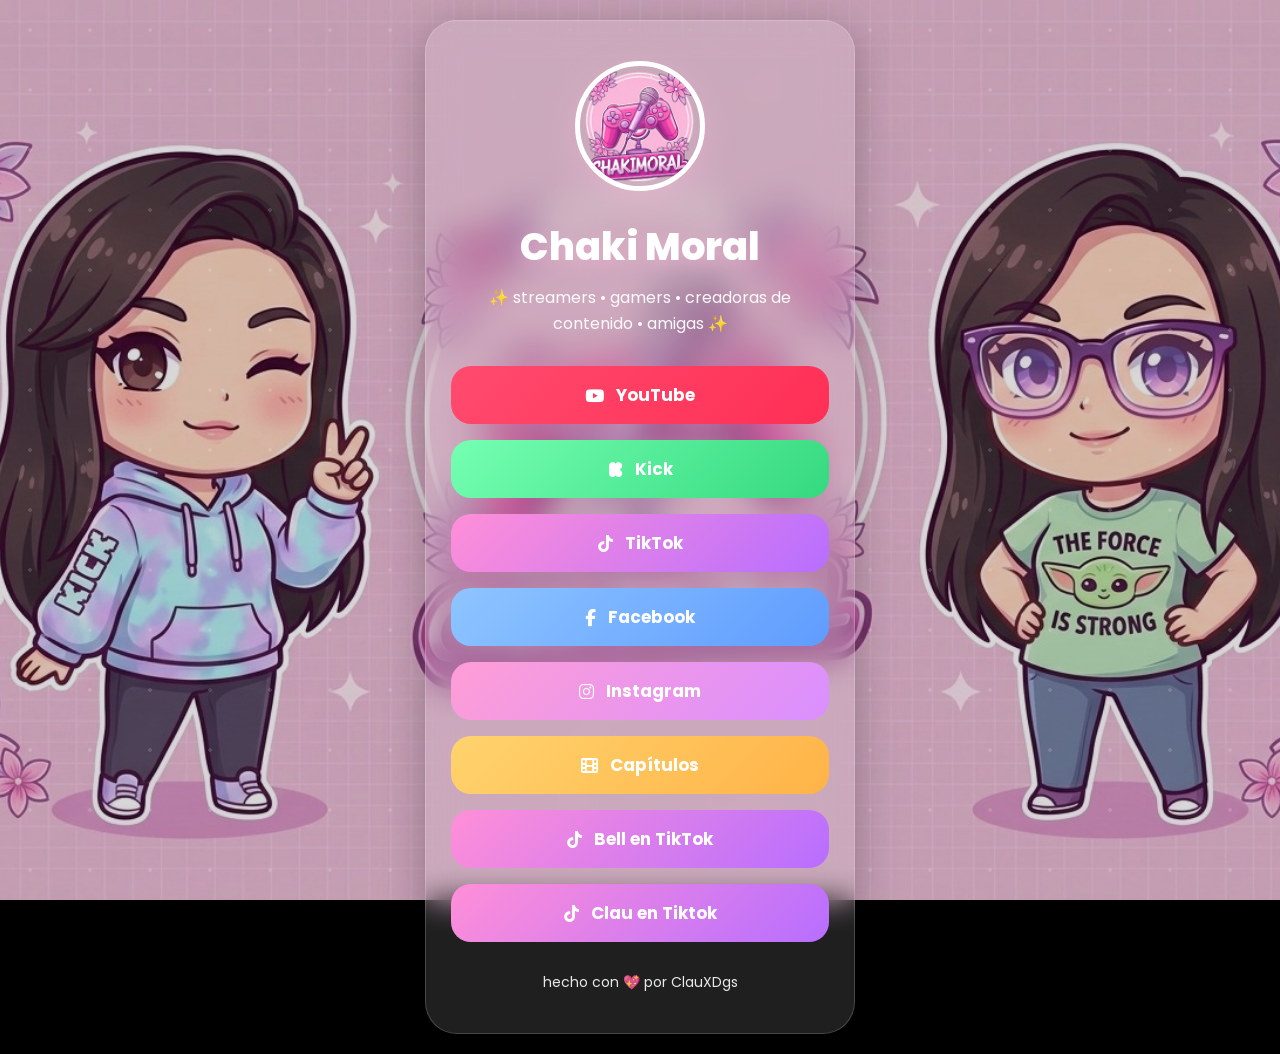
<file: index.html>
<!DOCTYPE html>
<html lang="es">

<head>

     <meta charset="UTF-8">

     <meta name="viewport" content="width=device-width, initial-scale=1.0">

     <title>Chaki Moral</title>

     <meta name="description"
          content="✨ Streamers, gamers y creadoras de contenido. Todas las redes oficiales de Chaki Moral.">

     <link rel="icon" href="imagenes/logo.png">

     <!-- GOOGLE FONTS -->

     <link rel="preconnect" href="https://fonts.googleapis.com">

     <link rel="preconnect" href="https://fonts.gstatic.com" crossorigin>

     <link href="https://fonts.googleapis.com/css2?family=Poppins:wght@300;400;500;600;700;800&display=swap"
          rel="stylesheet">

     <!-- ICONOS -->

     <link rel="stylesheet" href="https://cdnjs.cloudflare.com/ajax/libs/font-awesome/6.5.1/css/all.min.css">

     <link rel="stylesheet" href="style.css">

</head>

<body>

     <!-- FONDO -->

     <div class="bg"></div>

     <!-- PARTICULAS -->

     <div class="particles"></div>

     <!-- CARD -->

     <main class="container">

          <img src="imagenes/logo.png" alt="Chaki Moral" class="profile-pic">

          <h1>Chaki Moral</h1>

          <p class="bio">

               ✨ streamers • gamers • creadoras de contenido • amigas ✨

          </p>

          <div class="links">

               <a href="https://www.youtube.com/@ChakiMoral" target="_blank" rel="noopener noreferrer"
                    class="btn youtube">

                    <i class="fa-brands fa-youtube"></i>
                    YouTube

               </a>

               <a href="https://kick.com/chakimoral" target="_blank" rel="noopener noreferrer" class="btn kick">

                    <i class="fa-brands fa-kickstarter-k"></i>
                    Kick

               </a>

               <a href="https://www.tiktok.com/@chaki.moral" target="_blank" rel="noopener noreferrer"
                    class="btn tiktok">

                    <i class="fa-brands fa-tiktok"></i>
                    TikTok

               </a>

               <a href="https://www.facebook.com/profile.php?id=61583692512048" target="_blank"
                    rel="noopener noreferrer" class="btn facebook">

                    <i class="fa-brands fa-facebook-f"></i>
                    Facebook

               </a>

               <a href="https://www.instagram.com/chakimoral_/" target="_blank" rel="noopener noreferrer"
                    class="btn instagram">

                    <i class="fa-brands fa-instagram"></i>
                    Instagram

               </a>

               <a href="capitulos.html" class="btn capitulos">

                    <i class="fa-solid fa-film"></i>
                    Capítulos

               </a>
               
               <a href="https://www.tiktok.com/@bellboom?_r=1&_t=ZS-96N1Cs5pvNP" target="_blank" rel="noopener noreferrer"
                    class="btn tiktok">

                    <i class="fa-brands fa-tiktok"></i>
                    Bell en TikTok

               </a>

               <a href="https://www.tiktok.com/@clauxdgs?_r=1&_t=ZS-96N1Bbr27L0" target="_blank" rel="noopener noreferrer"
                    class="btn tiktok">

                    <i class="fa-brands fa-tiktok"></i>
                    Clau en Tiktok
               </a>

          </div>

          <footer>

               hecho con 💖 por ClauXDgs

          </footer>

     </main>

</body>

</html>
</file>
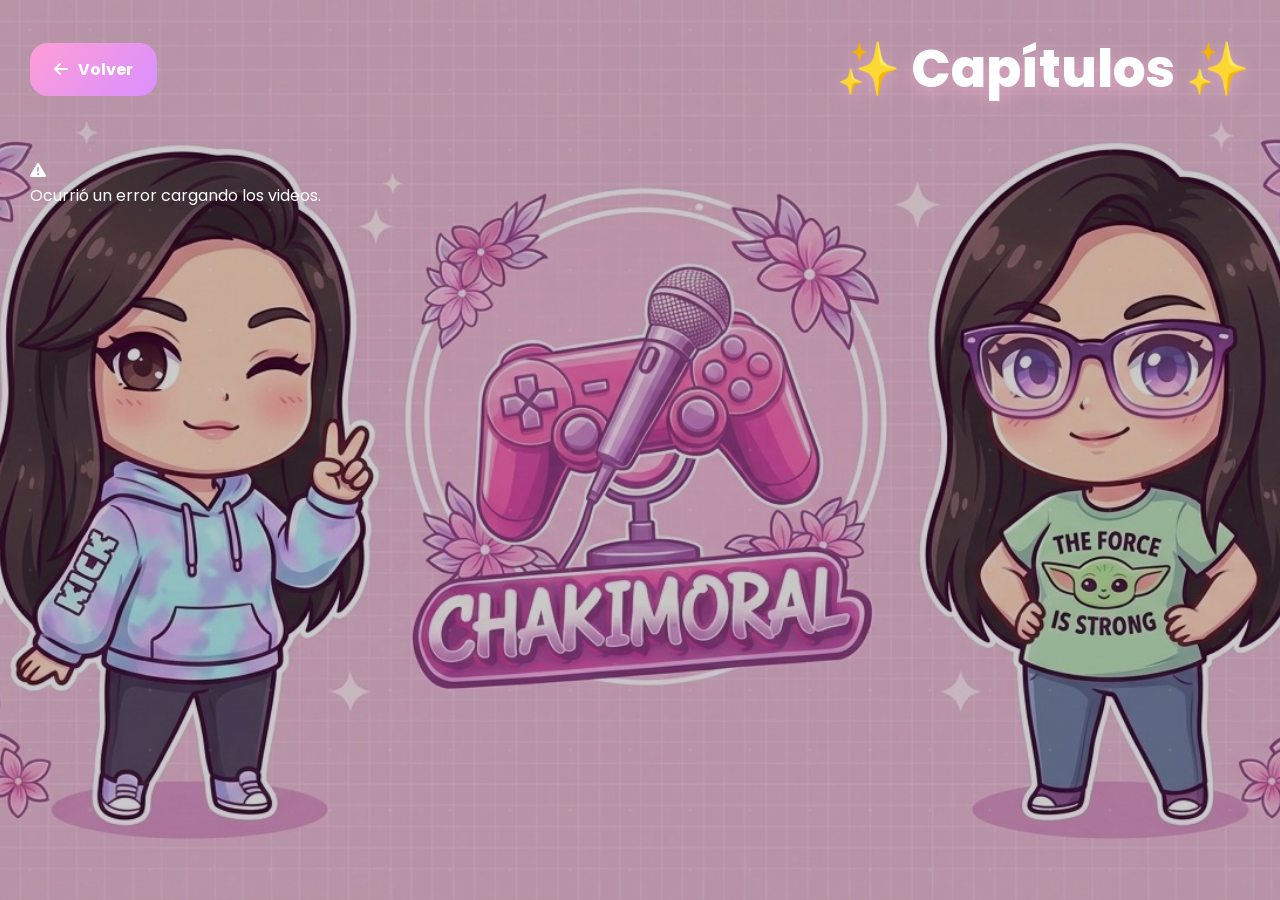
<file: capitulos.html>
<!DOCTYPE html>
<html lang="es">

<head>

     <meta charset="UTF-8">

     <meta name="viewport" content="width=device-width, initial-scale=1.0">

     <title>Capítulos | Chaki Moral</title>

     <meta name="description" content="Todos los capítulos y videos de Chaki Moral ✨">

     <!-- FAVICON -->

     <link rel="icon" href="imagenes/logo.png">

     <!-- GOOGLE FONTS -->

     <link rel="preconnect" href="https://fonts.googleapis.com">

     <link rel="preconnect" href="https://fonts.gstatic.com" crossorigin>

     <link href="https://fonts.googleapis.com/css2?family=Poppins:wght@300;400;500;600;700;800&display=swap"
          rel="stylesheet">

     <!-- ICONOS -->

     <link rel="stylesheet" href="https://cdnjs.cloudflare.com/ajax/libs/font-awesome/6.5.1/css/all.min.css">

     <!-- CSS -->

     <link rel="stylesheet" href="capitulos.css">

</head>

<body>

     <!-- FONDO -->

     <div class="bg"></div>

     <!-- PARTICULAS -->

     <div class="particles"></div>

     <!-- CONTENIDO -->

     <div class="page">

          <!-- HEADER -->

          <header>

               <a href="index.html" class="back-btn">

                    <i class="fa-solid fa-arrow-left"></i>

                    Volver

               </a>

               <h1>

                    ✨ Capítulos ✨

               </h1>

          </header>

          <!-- GRID -->

          <main>

               <div id="videos" class="video-grid">

                    <!-- VIDEOS -->

               </div>

          </main>

     </div>

     <!-- SCRIPT -->

     <script src="script.js"></script>

</body>

</html>
</file>
<file: style.css>
/* =========================
   RESET
========================= */

* {

     margin: 0;
     padding: 0;
     box-sizing: border-box;
}

html {

     scroll-behavior: smooth;

     -webkit-tap-highlight-color: transparent;
}

/* =========================
   BODY
========================= */

body {

     min-height: 100vh;

     display: flex;

     justify-content: center;

     align-items: center;

     padding: 20px;

     overflow-x: hidden;

     font-family: "Poppins", sans-serif;

     position: relative;

     color: white;

     background: #000;
}

/* =========================
   FONDO
========================= */

.bg {

     position: fixed;

     top: 0;
     left: 0;

     width: 100%;
     height: 100%;

     background-image:
          url("imagenes/fondo.jpg");

     background-size: cover;

     background-position: center;

     background-repeat: no-repeat;

     z-index: 0;
}

/* CAPA OSCURA SUAVE */

.bg::after {

     content: "";

     position: absolute;

     inset: 0;

     background:
          rgba(0, 0, 0, 0.15);
}

/* =========================
   PARTICULAS
========================= */

.particles {

     position: fixed;

     top: 0;
     left: 0;

     width: 100%;
     height: 100%;

     z-index: 1;

     pointer-events: none;

     background-image:

          radial-gradient(rgba(255, 255, 255, 0.15) 2px,
               transparent 2px);

     background-size: 60px 60px;

     animation:
          particlesMove 18s linear infinite;
}

@keyframes particlesMove {

     from {

          transform:
               translateY(0);
     }

     to {

          transform:
               translateY(-60px);
     }
}

/* =========================
   CARD
========================= */

.container {

     position: relative;

     z-index: 2;

     width: 100%;

     max-width: 430px;

     padding: 40px 25px;

     border-radius: 32px;

     text-align: center;

     background:
          rgba(255, 255, 255, 0.12);

     backdrop-filter:
          blur(16px);

     -webkit-backdrop-filter:
          blur(16px);

     border:
          1px solid rgba(255, 255, 255, 0.18);

     box-shadow:

          0 10px 40px rgba(0, 0, 0, 0.25);

     animation:
          fadeUp 1s ease;
}

/* =========================
   FOTO
========================= */

.profile-pic {

     width: 130px;

     height: 130px;

     object-fit: cover;

     border-radius: 50%;

     border: 5px solid white;

     margin-bottom: 20px;

     box-shadow:

          0 10px 30px rgba(255, 182, 218, 0.35);

     animation:
          float 4s ease-in-out infinite;
}

/* =========================
   TITULO
========================= */

h1 {

     font-size: 38px;

     font-weight: 800;

     margin-bottom: 10px;

     text-shadow:
          0 5px 15px rgba(255, 182, 218, 0.4);
}

/* =========================
   BIO
========================= */

.bio {

     margin-bottom: 30px;

     font-size: 16px;

     line-height: 1.6;

     opacity: 0.95;
}

/* =========================
   LINKS
========================= */

.links {

     display: flex;

     flex-direction: column;

     gap: 16px;
}

/* =========================
   BOTONES
========================= */

.btn {

     position: relative;

     overflow: hidden;

     text-decoration: none;

     color: white;

     padding: 16px;

     border-radius: 20px;

     font-weight: 700;

     font-size: 17px;

     display: flex;

     justify-content: center;

     align-items: center;

     gap: 12px;

     transition:

          transform 0.25s ease,
          box-shadow 0.35s ease;
}

/* BRILLO */

.btn::before {

     content: "";

     position: absolute;

     top: 0;
     left: -100%;

     width: 100%;
     height: 100%;

     background:

          linear-gradient(120deg,
               transparent,
               rgba(255, 255, 255, 0.3),
               transparent);

     transition: 0.6s;
}

.btn:hover::before {

     left: 100%;
}

/* HOVER */

.btn:hover {

     transform:
          translateY(-4px) scale(1.03);
}

.btn:active {

     transform:
          scale(0.97);
}

/* =========================
   COLORES BOTONES
========================= */

.youtube {

     background:
          linear-gradient(135deg,
               #ff4b6e,
               #ff2f55);
}

.kick {

     background:
          linear-gradient(135deg,
               #75ffb2,
               #35d97f);
}

.tiktok {

     background:
          linear-gradient(135deg,
               #ff8fd8,
               #b76eff);
}

.facebook {

     background:
          linear-gradient(135deg,
               #8ec5ff,
               #5f9cff);
}

.instagram {

     background:
          linear-gradient(135deg,
               #ff9ed6,
               #d98fff);
}

.capitulos {

     background:
          linear-gradient(135deg,
               #ffd36e,
               #ffb347);
}

/* =========================
   GLOW HOVER
========================= */

.youtube:hover {

     box-shadow:

          0 0 20px rgba(255, 75, 110, 0.6),
          0 0 40px rgba(255, 75, 110, 0.35);
}

.kick:hover {

     box-shadow:

          0 0 20px rgba(117, 255, 178, 0.6),
          0 0 40px rgba(117, 255, 178, 0.35);
}

.tiktok:hover {

     box-shadow:

          0 0 20px rgba(183, 110, 255, 0.6),
          0 0 40px rgba(183, 110, 255, 0.35);
}

.facebook:hover {

     box-shadow:

          0 0 20px rgba(95, 156, 255, 0.6),
          0 0 40px rgba(95, 156, 255, 0.35);
}

.instagram:hover {

     box-shadow:

          0 0 20px rgba(255, 158, 214, 0.6),
          0 0 40px rgba(255, 158, 214, 0.35);
}

.capitulos:hover {

     box-shadow:

          0 0 20px rgba(255, 211, 110, 0.6),
          0 0 40px rgba(255, 211, 110, 0.35);
}

/* =========================
   FOOTER
========================= */

footer {

     margin-top: 30px;

     opacity: 0.9;

     font-size: 14px;
}

/* =========================
   ANIMACIONES
========================= */

@keyframes fadeUp {

     from {

          opacity: 0;

          transform:
               translateY(30px);
     }

     to {

          opacity: 1;

          transform:
               translateY(0);
     }
}

@keyframes float {

     0% {

          transform:
               translateY(0px);
     }

     50% {

          transform:
               translateY(-8px);
     }

     100% {

          transform:
               translateY(0px);
     }
}

/* =========================
   RESPONSIVE
========================= */

@media(max-width:480px) {

     body {

          padding: 15px;
     }

     .container {

          padding: 32px 20px;
     }

     h1 {

          font-size: 30px;
     }

     .bio {

          font-size: 15px;
     }

     .btn {

          padding: 15px;

          font-size: 16px;
     }

     .profile-pic {

          width: 110px;
          height: 110px;
     }
}
</file>
<file: capitulos.css>
* {

     margin: 0;
     padding: 0;
     box-sizing: border-box;
}

html {

     scroll-behavior: smooth;

     -webkit-tap-highlight-color: transparent;
}

/* =========================
   BODY
========================= */

body {

     min-height: 100vh;

     padding: 30px;

     overflow-x: hidden;

     font-family: "Poppins", sans-serif;

     color: white;

     position: relative;

     background: #000;
}

/* =========================
   FONDO (FIX REAL)
========================= */

.bg {

     position: fixed;

     inset: 0;

     background-image:
          url("imagenes/fondo.jpg");

     background-size: cover;

     background-position: center;

     background-repeat: no-repeat;

     z-index: 0;
}

/* capa oscura suave */

.bg::after {

     content: "";

     position: absolute;

     inset: 0;

     background:
          rgba(0, 0, 0, 0.20);
}

/* =========================
   PARTICULAS
========================= */

.particles {

     position: fixed;

     inset: 0;

     pointer-events: none;

     z-index: 1;

     opacity: 0.35;

     background-image:

          radial-gradient(rgba(255, 255, 255, 0.18) 2px,
               transparent 2px);

     background-size: 60px 60px;

     animation:
          particlesMove 18s linear infinite;
}

@keyframes particlesMove {

     from {

          transform: translateY(0);
     }

     to {

          transform: translateY(-60px);
     }
}

/* =========================
   PAGE (IMPORTANTE)
========================= */

.page {

     position: relative;

     z-index: 2;

     max-width: 1400px;

     margin: auto;
}

/* =========================
   HEADER
========================= */

header {

     display: flex;

     justify-content: space-between;

     align-items: center;

     gap: 20px;

     flex-wrap: wrap;

     margin-bottom: 50px;

     animation: fadeDown 1s ease;
}

/* =========================
   TITULO
========================= */

h1 {

     font-size: 52px;

     font-weight: 800;

     text-shadow:
          0 5px 18px rgba(255, 182, 218, 0.5);
}

/* =========================
   BOTON VOLVER
========================= */

.back-btn {

     text-decoration: none;

     color: white;

     background:
          linear-gradient(135deg, #ff9ed6, #d98fff);

     padding: 14px 24px;

     border-radius: 18px;

     font-weight: 700;

     display: flex;

     align-items: center;

     gap: 10px;

     transition: 0.25s ease;
}

.back-btn:hover {

     transform: translateY(-3px);

     box-shadow:
          0 0 25px rgba(255, 255, 255, 0.4),
          0 0 45px rgba(255, 158, 214, 0.35);
}

/* =========================
   GRID
========================= */

.video-grid {

     display: grid;

     grid-template-columns: repeat(auto-fit, minmax(320px, 1fr));

     gap: 35px;
}

/* =========================
   CARD
========================= */

.video-card {

     overflow: hidden;

     border-radius: 28px;

     background: rgba(255, 255, 255, 0.12);

     backdrop-filter: blur(16px);

     border: 1px solid rgba(255, 255, 255, 0.18);

     box-shadow: 0 10px 35px rgba(0, 0, 0, 0.18);

     transition: 0.35s ease;

     animation: fadeUp 0.8s ease both;
}

.video-card:hover {

     transform: translateY(-10px) scale(1.02);

     box-shadow:
          0 0 30px rgba(255, 255, 255, 0.25),
          0 0 60px rgba(255, 182, 218, 0.2);
}

/* =========================
   IMAGEN
========================= */

.video-card img {

     width: 100%;

     aspect-ratio: 16/9;

     object-fit: cover;

     display: block;

     transition: 0.4s ease;
}

.video-card:hover img {

     transform: scale(1.05);
}

/* =========================
   INFO
========================= */

.video-info {

     padding: 22px;
}

/* =========================
   TITULO VIDEO
========================= */

.video-info h3 {

     font-size: 22px;

     line-height: 1.4;

     margin-bottom: 18px;

     font-weight: 700;
}

/* =========================
   BOTON VIDEO
========================= */

.video-info a {

     text-decoration: none;

     display: inline-flex;

     align-items: center;

     gap: 10px;

     background: linear-gradient(135deg, #ff9ed6, #d98fff);

     color: white;

     padding: 12px 20px;

     border-radius: 16px;

     font-weight: 700;

     transition: 0.25s ease;
}

.video-info a:hover {

     transform: translateY(-2px);

     box-shadow:
          0 0 25px rgba(255, 255, 255, 0.4),
          0 0 40px rgba(255, 158, 214, 0.35);
}

/* =========================
   ANIMACIONES
========================= */

@keyframes fadeUp {

     from {

          opacity: 0;

          transform: translateY(40px);
     }

     to {

          opacity: 1;

          transform: translateY(0);
     }
}

@keyframes fadeDown {

     from {

          opacity: 0;

          transform: translateY(-30px);
     }

     to {

          opacity: 1;

          transform: translateY(0);
     }
}

/* =========================
   RESPONSIVE
========================= */

@media(max-width:768px) {

     body {

          padding: 20px;
     }

     h1 {

          font-size: 38px;
     }
}

@media(max-width:480px) {

     body {

          padding: 16px;
     }

     h1 {

          font-size: 30px;
     }

     .back-btn {

          width: 100%;

          justify-content: center;
     }

     .video-grid {

          grid-template-columns: 1fr;
     }

     .video-info h3 {

          font-size: 18px;
     }

     .video-info a {

          width: 100%;

          justify-content: center;
     }
}
</file>
